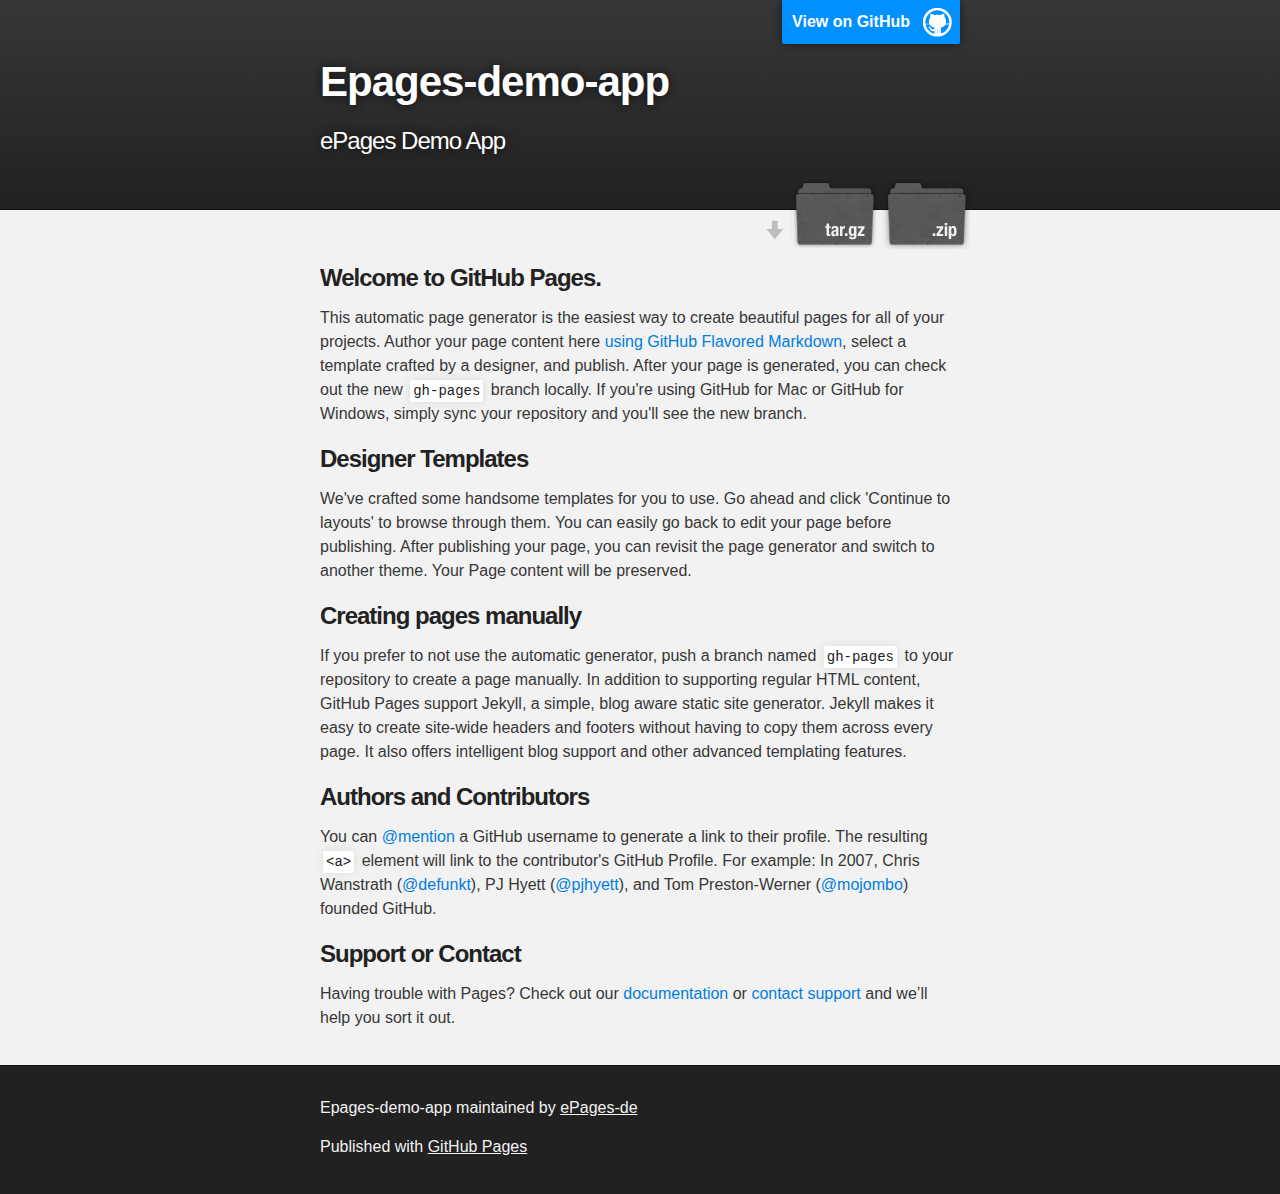
<file: index.html>
<!DOCTYPE html>
<html>

  <head>
    <meta charset='utf-8'>
    <meta http-equiv="X-UA-Compatible" content="chrome=1">
    <meta name="description" content="Epages-demo-app : ePages Demo App">

    <link rel="stylesheet" type="text/css" media="screen" href="stylesheets/stylesheet.css">

    <title>Epages-demo-app</title>
  </head>

  <body>

    <!-- HEADER -->
    <div id="header_wrap" class="outer">
        <header class="inner">
          <a id="forkme_banner" href="https://github.com/ePages-de/epages-demo-app">View on GitHub</a>

          <h1 id="project_title">Epages-demo-app</h1>
          <h2 id="project_tagline">ePages Demo App</h2>

            <section id="downloads">
              <a class="zip_download_link" href="https://github.com/ePages-de/epages-demo-app/zipball/master">Download this project as a .zip file</a>
              <a class="tar_download_link" href="https://github.com/ePages-de/epages-demo-app/tarball/master">Download this project as a tar.gz file</a>
            </section>
        </header>
    </div>

    <!-- MAIN CONTENT -->
    <div id="main_content_wrap" class="outer">
      <section id="main_content" class="inner">
        <h3>
<a id="welcome-to-github-pages" class="anchor" href="#welcome-to-github-pages" aria-hidden="true"><span class="octicon octicon-link"></span></a>Welcome to GitHub Pages.</h3>

<p>This automatic page generator is the easiest way to create beautiful pages for all of your projects. Author your page content here <a href="https://guides.github.com/features/mastering-markdown/">using GitHub Flavored Markdown</a>, select a template crafted by a designer, and publish. After your page is generated, you can check out the new <code>gh-pages</code> branch locally. If you're using GitHub for Mac or GitHub for Windows, simply sync your repository and you'll see the new branch.</p>

<h3>
<a id="designer-templates" class="anchor" href="#designer-templates" aria-hidden="true"><span class="octicon octicon-link"></span></a>Designer Templates</h3>

<p>We've crafted some handsome templates for you to use. Go ahead and click 'Continue to layouts' to browse through them. You can easily go back to edit your page before publishing. After publishing your page, you can revisit the page generator and switch to another theme. Your Page content will be preserved.</p>

<h3>
<a id="creating-pages-manually" class="anchor" href="#creating-pages-manually" aria-hidden="true"><span class="octicon octicon-link"></span></a>Creating pages manually</h3>

<p>If you prefer to not use the automatic generator, push a branch named <code>gh-pages</code> to your repository to create a page manually. In addition to supporting regular HTML content, GitHub Pages support Jekyll, a simple, blog aware static site generator. Jekyll makes it easy to create site-wide headers and footers without having to copy them across every page. It also offers intelligent blog support and other advanced templating features.</p>

<h3>
<a id="authors-and-contributors" class="anchor" href="#authors-and-contributors" aria-hidden="true"><span class="octicon octicon-link"></span></a>Authors and Contributors</h3>

<p>You can <a href="https://github.com/blog/821" class="user-mention">@mention</a> a GitHub username to generate a link to their profile. The resulting <code>&lt;a&gt;</code> element will link to the contributor's GitHub Profile. For example: In 2007, Chris Wanstrath (<a href="https://github.com/defunkt" class="user-mention">@defunkt</a>), PJ Hyett (<a href="https://github.com/pjhyett" class="user-mention">@pjhyett</a>), and Tom Preston-Werner (<a href="https://github.com/mojombo" class="user-mention">@mojombo</a>) founded GitHub.</p>

<h3>
<a id="support-or-contact" class="anchor" href="#support-or-contact" aria-hidden="true"><span class="octicon octicon-link"></span></a>Support or Contact</h3>

<p>Having trouble with Pages? Check out our <a href="https://help.github.com/pages">documentation</a> or <a href="https://github.com/contact">contact support</a> and we’ll help you sort it out.</p>
      </section>
    </div>

    <!-- FOOTER  -->
    <div id="footer_wrap" class="outer">
      <footer class="inner">
        <p class="copyright">Epages-demo-app maintained by <a href="https://github.com/ePages-de">ePages-de</a></p>
        <p>Published with <a href="https://pages.github.com">GitHub Pages</a></p>
      </footer>
    </div>

    

  </body>
</html>
</file>
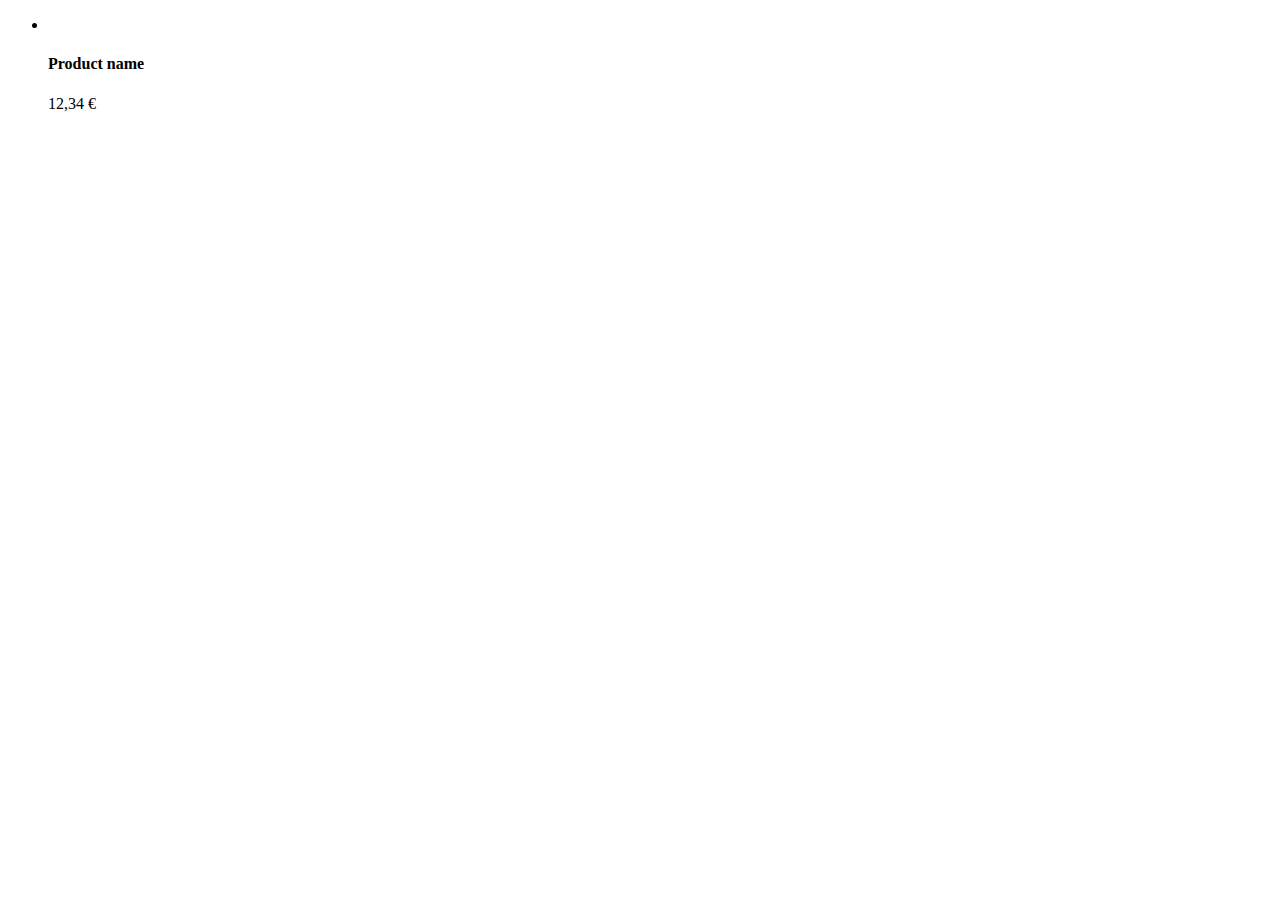
<file: src/main/resources/templates/products.html>
<!DOCTYPE html SYSTEM "http://www.thymeleaf.org/dtd/xhtml1-strict-thymeleaf-spring4-4.dtd">

<html xmlns:th="http://www.thymeleaf.org"
  xmlns="http://www.w3.org/1999/xhtml">
<head th:replace="fragments :: head"></head>
<body role="document">
  <nav th:replace="fragments :: nav"></nav>

  <div class="theme-showcase" role="main">
    <div th:replace="fragments :: title"></div>

    <!-- Products -->
    <div class="container">
      <ul class="row list-unstyled Product-List">
        <li class="col-sm-6 col-md-6 col-lg-4" th:each="product : ${pager.items}">
          <div class="Product-Card">
            <div class="Product-Image-Container" th:each="image : ${product.images}">
              <img class="img-responsive Product-Image" th:if="${image.classifier == 'Medium'}" th:src="${image.url}" th:alt="${product.name}" />
            </div>
            <div class="clearfix">
              <h4 class="pull-left Product-Name" th:text="${product.name}">Product name</h4>
              <span class="pull-right Product-Price" th:if="${product.priceInfo.price}" th:text="${product.priceInfo.price.formatted}">12,34 €</span>
            </div>
          </div>
        </li>
      </ul>
    </div>

  </div>

  <div th:replace="fragments :: footer"></div>
</body>
</html>
</file>
<file: stylesheets/stylesheet.css>
/*******************************************************************************
Slate Theme for GitHub Pages
by Jason Costello, @jsncostello
*******************************************************************************/

@import url(github-light.css);

/*******************************************************************************
MeyerWeb Reset
*******************************************************************************/

html, body, div, span, applet, object, iframe,
h1, h2, h3, h4, h5, h6, p, blockquote, pre,
a, abbr, acronym, address, big, cite, code,
del, dfn, em, img, ins, kbd, q, s, samp,
small, strike, strong, sub, sup, tt, var,
b, u, i, center,
dl, dt, dd, ol, ul, li,
fieldset, form, label, legend,
table, caption, tbody, tfoot, thead, tr, th, td,
article, aside, canvas, details, embed,
figure, figcaption, footer, header, hgroup,
menu, nav, output, ruby, section, summary,
time, mark, audio, video {
  margin: 0;
  padding: 0;
  border: 0;
  font: inherit;
  vertical-align: baseline;
}

/* HTML5 display-role reset for older browsers */
article, aside, details, figcaption, figure,
footer, header, hgroup, menu, nav, section {
  display: block;
}

ol, ul {
  list-style: none;
}

table {
  border-collapse: collapse;
  border-spacing: 0;
}

/*******************************************************************************
Theme Styles
*******************************************************************************/

body {
  box-sizing: border-box;
  color:#373737;
  background: #212121;
  font-size: 16px;
  font-family: 'Myriad Pro', Calibri, Helvetica, Arial, sans-serif;
  line-height: 1.5;
  -webkit-font-smoothing: antialiased;
}

h1, h2, h3, h4, h5, h6 {
  margin: 10px 0;
  font-weight: 700;
  color:#222222;
  font-family: 'Lucida Grande', 'Calibri', Helvetica, Arial, sans-serif;
  letter-spacing: -1px;
}

h1 {
  font-size: 36px;
  font-weight: 700;
}

h2 {
  padding-bottom: 10px;
  font-size: 32px;
  background: url('../images/bg_hr.png') repeat-x bottom;
}

h3 {
  font-size: 24px;
}

h4 {
  font-size: 21px;
}

h5 {
  font-size: 18px;
}

h6 {
  font-size: 16px;
}

p {
  margin: 10px 0 15px 0;
}

footer p {
  color: #f2f2f2;
}

a {
  text-decoration: none;
  color: #007edf;
  text-shadow: none;

  transition: color 0.5s ease;
  transition: text-shadow 0.5s ease;
  -webkit-transition: color 0.5s ease;
  -webkit-transition: text-shadow 0.5s ease;
  -moz-transition: color 0.5s ease;
  -moz-transition: text-shadow 0.5s ease;
  -o-transition: color 0.5s ease;
  -o-transition: text-shadow 0.5s ease;
  -ms-transition: color 0.5s ease;
  -ms-transition: text-shadow 0.5s ease;
}

a:hover, a:focus {text-decoration: underline;}

footer a {
  color: #F2F2F2;
  text-decoration: underline;
}

em {
  font-style: italic;
}

strong {
  font-weight: bold;
}

img {
  position: relative;
  margin: 0 auto;
  max-width: 739px;
  padding: 5px;
  margin: 10px 0 10px 0;
  border: 1px solid #ebebeb;

  box-shadow: 0 0 5px #ebebeb;
  -webkit-box-shadow: 0 0 5px #ebebeb;
  -moz-box-shadow: 0 0 5px #ebebeb;
  -o-box-shadow: 0 0 5px #ebebeb;
  -ms-box-shadow: 0 0 5px #ebebeb;
}

p img {
  display: inline;
  margin: 0;
  padding: 0;
  vertical-align: middle;
  text-align: center;
  border: none;
}

pre, code {
  width: 100%;
  color: #222;
  background-color: #fff;

  font-family: Monaco, "Bitstream Vera Sans Mono", "Lucida Console", Terminal, monospace;
  font-size: 14px;

  border-radius: 2px;
  -moz-border-radius: 2px;
  -webkit-border-radius: 2px;
}

pre {
  width: 100%;
  padding: 10px;
  box-shadow: 0 0 10px rgba(0,0,0,.1);
  overflow: auto;
}

code {
  padding: 3px;
  margin: 0 3px;
  box-shadow: 0 0 10px rgba(0,0,0,.1);
}

pre code {
  display: block;
  box-shadow: none;
}

blockquote {
  color: #666;
  margin-bottom: 20px;
  padding: 0 0 0 20px;
  border-left: 3px solid #bbb;
}


ul, ol, dl {
  margin-bottom: 15px
}

ul {
  list-style-position: inside;
  list-style: disc;
  padding-left: 20px;
}

ol {
  list-style-position: inside;
  list-style: decimal;
  padding-left: 20px;
}

dl dt {
  font-weight: bold;
}

dl dd {
  padding-left: 20px;
  font-style: italic;
}

dl p {
  padding-left: 20px;
  font-style: italic;
}

hr {
  height: 1px;
  margin-bottom: 5px;
  border: none;
  background: url('../images/bg_hr.png') repeat-x center;
}

table {
  border: 1px solid #373737;
  margin-bottom: 20px;
  text-align: left;
 }

th {
  font-family: 'Lucida Grande', 'Helvetica Neue', Helvetica, Arial, sans-serif;
  padding: 10px;
  background: #373737;
  color: #fff;
 }

td {
  padding: 10px;
  border: 1px solid #373737;
 }

form {
  background: #f2f2f2;
  padding: 20px;
}

/*******************************************************************************
Full-Width Styles
*******************************************************************************/

.outer {
  width: 100%;
}

.inner {
  position: relative;
  max-width: 640px;
  padding: 20px 10px;
  margin: 0 auto;
}

#forkme_banner {
  display: block;
  position: absolute;
  top:0;
  right: 10px;
  z-index: 10;
  padding: 10px 50px 10px 10px;
  color: #fff;
  background: url('../images/blacktocat.png') #0090ff no-repeat 95% 50%;
  font-weight: 700;
  box-shadow: 0 0 10px rgba(0,0,0,.5);
  border-bottom-left-radius: 2px;
  border-bottom-right-radius: 2px;
}

#header_wrap {
  background: #212121;
  background: -moz-linear-gradient(top, #373737, #212121);
  background: -webkit-linear-gradient(top, #373737, #212121);
  background: -ms-linear-gradient(top, #373737, #212121);
  background: -o-linear-gradient(top, #373737, #212121);
  background: linear-gradient(top, #373737, #212121);
}

#header_wrap .inner {
  padding: 50px 10px 30px 10px;
}

#project_title {
  margin: 0;
  color: #fff;
  font-size: 42px;
  font-weight: 700;
  text-shadow: #111 0px 0px 10px;
}

#project_tagline {
  color: #fff;
  font-size: 24px;
  font-weight: 300;
  background: none;
  text-shadow: #111 0px 0px 10px;
}

#downloads {
  position: absolute;
  width: 210px;
  z-index: 10;
  bottom: -40px;
  right: 0;
  height: 70px;
  background: url('../images/icon_download.png') no-repeat 0% 90%;
}

.zip_download_link {
  display: block;
  float: right;
  width: 90px;
  height:70px;
  text-indent: -5000px;
  overflow: hidden;
  background: url(../images/sprite_download.png) no-repeat bottom left;
}

.tar_download_link {
  display: block;
  float: right;
  width: 90px;
  height:70px;
  text-indent: -5000px;
  overflow: hidden;
  background: url(../images/sprite_download.png) no-repeat bottom right;
  margin-left: 10px;
}

.zip_download_link:hover {
  background: url(../images/sprite_download.png) no-repeat top left;
}

.tar_download_link:hover {
  background: url(../images/sprite_download.png) no-repeat top right;
}

#main_content_wrap {
  background: #f2f2f2;
  border-top: 1px solid #111;
  border-bottom: 1px solid #111;
}

#main_content {
  padding-top: 40px;
}

#footer_wrap {
  background: #212121;
}



/*******************************************************************************
Small Device Styles
*******************************************************************************/

@media screen and (max-width: 480px) {
  body {
    font-size:14px;
  }

  #downloads {
    display: none;
  }

  .inner {
    min-width: 320px;
    max-width: 480px;
  }

  #project_title {
  font-size: 32px;
  }

  h1 {
    font-size: 28px;
  }

  h2 {
    font-size: 24px;
  }

  h3 {
    font-size: 21px;
  }

  h4 {
    font-size: 18px;
  }

  h5 {
    font-size: 14px;
  }

  h6 {
    font-size: 12px;
  }

  code, pre {
    min-width: 320px;
    max-width: 480px;
    font-size: 11px;
  }

}
</file>
